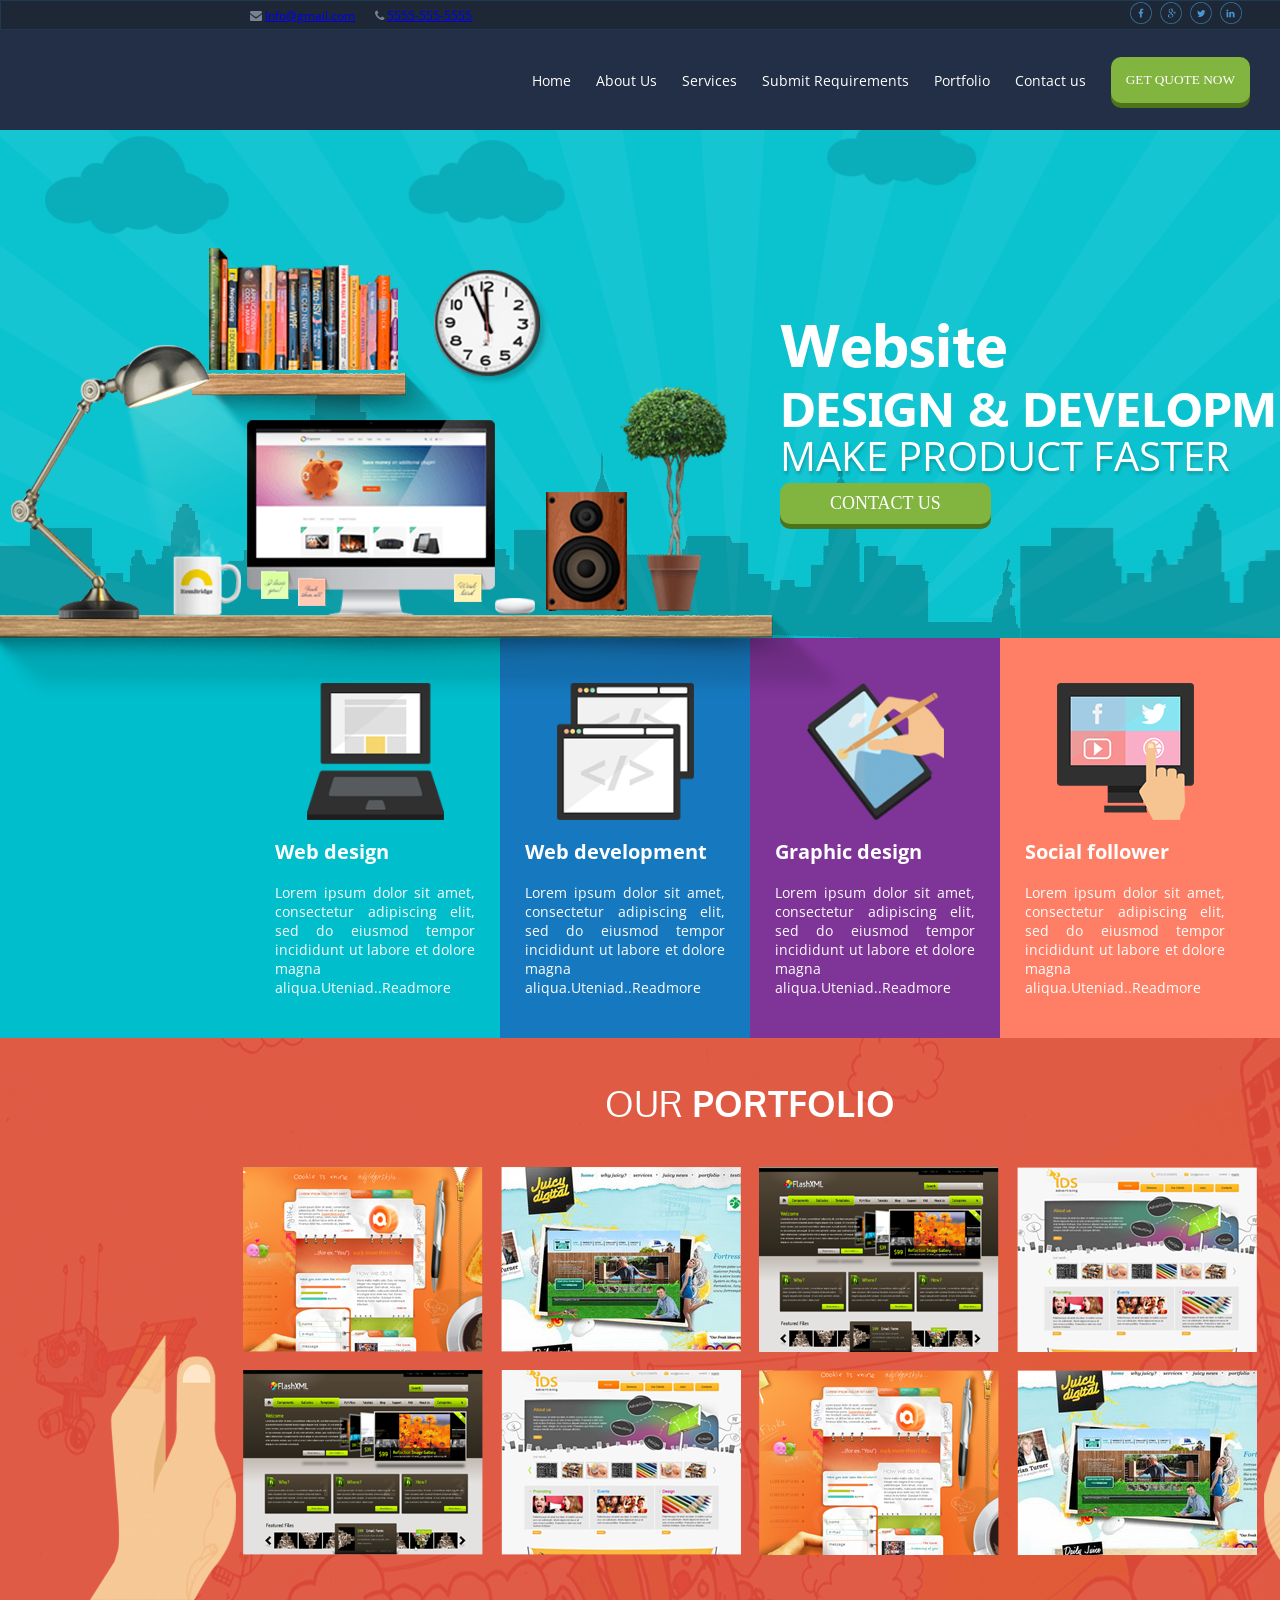
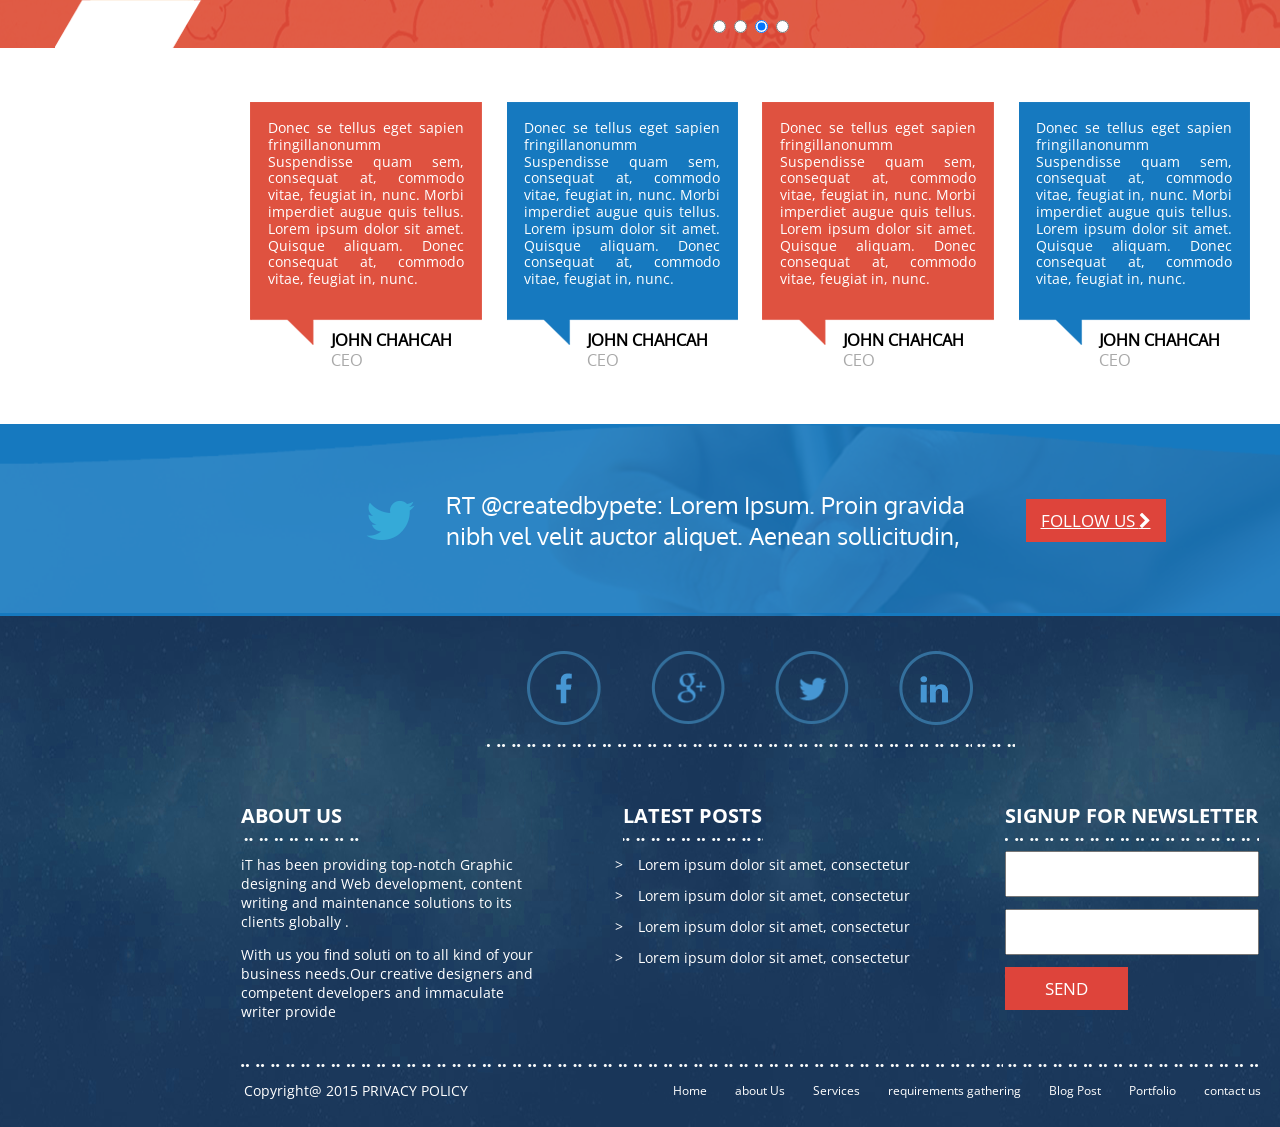
<file: landing for sitenn/index.html>
<!DOCTYPE html>
<html lang="en">
<head>
    <meta charset="UTF-8">
    <meta name="viewport" content="width=device-width, initial-scale=1.0">
    <link rel="stylesheet" href="style.css">
    <title>Landing page for SiteNN</title>
</head>
<body>
    <header><!-- -----------Хидер сайта------------- -->
    <div class="background-contacts">
        <div class="contacts-block"><!-- -----------Блок с контактами------------- -->
            <address>
                <ul class="contacts-container">
                    <li class="e-mail-adress">&#xf0e0; <a class="opensans" href="mailto:Info@gmail.com">Info@gmail.com</a></li>
                    <li class="phone">&#xf095; <a class="opensans" href="tel:55555555555">5555-555-5555</a></li>
                </ul>
            </address>
            <div class="social-links"> 
                <ul>
                    <li><img src="img/social_ico/facebook.png" alt="facebook"></li>
                    <li><img src="img/social_ico/g+.png" alt="g+"></li>
                    <li><img src="img/social_ico/twitter.png" alt="twitter"></li>
                    <li><img src="img/social_ico/in.png" alt="linked IN"></li>
                </ul>
            </div>
        </div>
    </div>
        <div class="background-main-navigation">
            <nav class="main-navigation"> <!-- -----------Навигация------------- -->
                <ul>
                    <li>Home</li>
                    <li>About Us</li>
                    <li>Services</li>
                    <li>Submit Requirements</li>
                    <li>Portfolio</li>
                    <li>Contact us</li>
                </ul>
                <input type="button" value="GET QUOTE NOW" class="button_head">
            </nav>
        </div>
    </header>
    <main><!-- -----------Основной контент------------- -->
        <section class="Main-banner"> <!-- -----------Секция с баннером------------- -->
            <div class="headest_container">
                <h1>Website <br><span>DESIGN & DEVELOPMENT</span></h1>
                <span class="nd-span">MAKE PRODUCT FASTER</span>
                <input type="button" value="Contact us" class="green">
            </div>
            <img src="img/main_banner/prop_1.png" alt="Фон главного баннера" style="position: relative; bottom: 15%;  max-width: 100%; height: auto; z-index: 2;">
        </section>
        <section class="Services"><!-- -----------Услуги------------- -->
            <div class="background-card-left"></div>
            <div class="card aquamarin">
                <img src="img/cards/card1.png" alt="Web design picture">
                <h3>Web design</h3>
                <p>Lorem ipsum dolor sit amet, consectetur adipiscing elit, sed do eiusmod tempor incididunt ut labore et dolore magna aliqua.Uteniad..Readmore</p>
            </div>
            <div class="card blue">
                <img src="img/cards/card2.png" alt="Web design picture">
                <h3>Web development</h3>
                <p>Lorem ipsum dolor sit amet, consectetur adipiscing elit, sed do eiusmod tempor incididunt ut labore et dolore magna aliqua.Uteniad..Readmore</p>
            </div>
            <div class="card purple">
                <img src="img/cards/card3.png" alt="Web design picture">
                <h3>Graphic design</h3>
                <p>Lorem ipsum dolor sit amet, consectetur adipiscing elit, sed do eiusmod tempor incididunt ut labore et dolore magna aliqua.Uteniad..Readmore</p>
            </div>
            <div class="card pink">
                <img src="img/cards/card4.png" alt="Web design picture">
                <h3>Social follower</h3>
                <p>Lorem ipsum dolor sit amet, consectetur adipiscing elit, sed do eiusmod tempor incididunt ut labore et dolore magna aliqua.Uteniad..Readmore</p>
            </div>
            <div class="background-card-right"></div>
        </section>
        <section class="Portfolio"> <!-- -----------Слайдер Портфолио------------- -->
            <h2>OUR <span class="bold">PORTFOLIO</span></h2>
            <div class="cards-portfolio">
                <img src="img/slider/photo1.png" alt="Project N1" style='max-width: 240px; height: auto;'>
                <img src="img/slider/photo2.png" alt="Project N2 style='max-width: 240px; height: auto;'">
                <img src="img/slider/photo3.png" alt="Project N3 style='max-width: 240px; height: auto;'">
                <img src="img/slider/photo4.png" alt="Project N4 style='max-width: 240px; height: auto;'">
                <img src="img/slider/photo5.png" alt="Project N5 style='max-width: 240px; height: auto;'">
                <img src="img/slider/photo6.png" alt="Project N6 style='max-width: 240px; height: auto;'">
                <img src="img/slider/photo7.png" alt="Project N7 style='max-width: 240px; height: auto;'">
                <img src="img/slider/photo8.png" alt="Project N8 style='max-width: 240px; height: auto;'">
            </div>
            <div class="pagg_group">
                <input type="radio">
                <input type="radio">
                <input type="radio" checked>
                <input type="radio">
            </div>
        </section>
        <section class="comments-section"> <!-- -----------Комментарии------------- -->
            <div class="comment ">
                <div class="note red-color">
                    <p>Donec se tellus eget sapien fringillanonumm Suspendisse quam sem, consequat at, commodo vitae, feugiat in, nunc. Morbi imperdiet augue quis tellus. Lorem ipsum dolor sit amet. Quisque aliquam. Donec consequat at, commodo vitae, feugiat in, nunc. </p>
                </div>
                <div class="block-autor">
                <p class="note-name">JOHN CHAHCAH</p>
                <p class="note-fill">CEO</p>
                </div>
             </div>
             <div class="comment ">
                <div class="note blue-color">
                    <p>Donec se tellus eget sapien fringillanonumm Suspendisse quam sem, consequat at, commodo vitae, feugiat in, nunc. Morbi imperdiet augue quis tellus. Lorem ipsum dolor sit amet. Quisque aliquam. Donec consequat at, commodo vitae, feugiat in, nunc. </p>                
                </div>
                <div class="block-autor">
                <p class="note-name">JOHN CHAHCAH</p>
                <p class="note-fill">CEO</p>
                </div>
             </div>
             <div class="comment " >
                <div class="note red-color">
                    <p>Donec se tellus eget sapien fringillanonumm Suspendisse quam sem, consequat at, commodo vitae, feugiat in, nunc. Morbi imperdiet augue quis tellus. Lorem ipsum dolor sit amet. Quisque aliquam. Donec consequat at, commodo vitae, feugiat in, nunc. </p>                
                </div>
                <div class="block-autor">
                <p class="note-name">JOHN CHAHCAH</p>
                <p class="note-fill">CEO</p>
                </div>
             </div>
             <div class="comment ">
                <div class="note blue-color">
                    <p>Donec se tellus eget sapien fringillanonumm Suspendisse quam sem, consequat at, commodo vitae, feugiat in, nunc. Morbi imperdiet augue quis tellus. Lorem ipsum dolor sit amet. Quisque aliquam. Donec consequat at, commodo vitae, feugiat in, nunc. </p>                
                </div>
                <div class="block-autor">
                <p class="note-name">JOHN CHAHCAH</p>
                <p class="note-fill">CEO</p>
                </div>
             </div>
        </section>
        <section class="twitter-post"> <!-- ----------- Пост с твиттера------------- -->
            <p class="twitter-icon">&#xf099;</p>
            <p class="twitter-text">RT @createdbypete: Lorem Ipsum. Proin gravida 
                nibh vel velit auctor aliquet. Aenean sollicitudin, </p>
            <a href="">FOLLOW US <span style="font-family: FontAwesome; color:white">&#xf054;</span></a>
        </section>
    </main>
    <footer> <!-- ----------- ФУТЕР ------------- -->
        <div class="social">
            <ul>
                <li><img src="img/social_ico/facebook.png" alt="facebook" class="social_img"></li>
                <li><img src="img/social_ico/g+.png" alt="g+" class="social_img"></li>
                <li><img src="img/social_ico/twitter.png" alt="twitter" class="social_img"></li>
                <li><img src="img/social_ico/in.png" alt="linked IN" class="social_img"></li>
            </ul>
        </div>
        <div class="main-footer">
            <div class="block-footer">
                <div class="headest-container-footer-1"  style='width: 120px;'>
                <h3 class="footer-headest">about us</h3>
                </div>
                
                <p>iT has been providing top-notch Graphic designing and Web development, content writing and maintenance solutions to its clients globally . </p>
                <p>With us you find soluti on to all kind of your business needs.Our creative designers and competent developers and immaculate writer provide </p>
            </div>
            <div class="block-footer">
                <div class="headest-container-footer-1" style='width: 140px;'>
                <h3 class="footer-headest">latest posts</h3>
                </div>
                
                <ul>
                    <li>Lorem ipsum dolor sit amet, consectetur</li>
                    <li>Lorem ipsum dolor sit amet, consectetur</li>
                    <li>Lorem ipsum dolor sit amet, consectetur</li>
                    <li>Lorem ipsum dolor sit amet, consectetur</li>
                </ul>
            </div>
            <div class="signup-form">
                <div class="headest-container-footer-1">
                <h3 class="footer-headest">signup for newsletter</h3>
                </div>
                <form action="https://landing-for-SiteNN.ru" method="get">
                    <input type="text" name="Login" class="form-login">
                    <input type="password" name="password" class="form-login">
                    <input type="submit" name="submit" class="submit-form-button" value="SEND">
                </form>
            </div>
        </div>
        <div class="end-footer">
            <p>Copyright@ 2015 PRIVACY POLICY</p>
            <ul>
                <li>Home</li>
                <li>about Us</li>
                <li>Services</li>
                <li>requirements gathering</li>
                <li>Blog Post</li>
                <li>Portfolio</li>
                <li>contact us</li>
            </ul>
        </div>
    </footer>
</body>
</html>
</file>
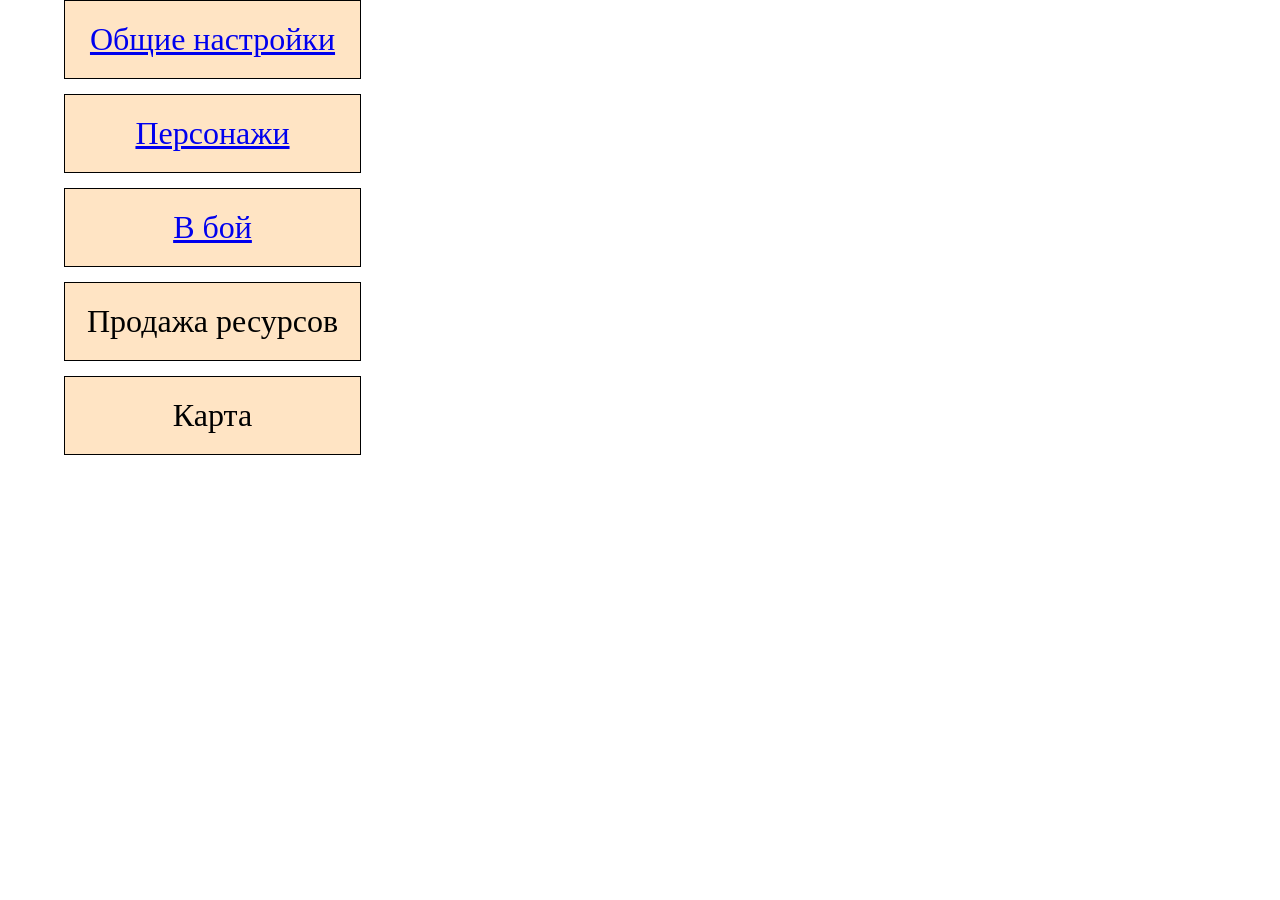
<file: WebAppDev/index.html>
<!DOCTYPE html>
<html lang="en">
<head>
    <meta charset="UTF-8">
    <meta name="viewport" content="width=device-width, initial-scale=1.0">
    <title>Document</title>
    <link rel="stylesheet" href="main.css">
</head>
<body>
    <main>
        <a class="main-button main-button-1" href="settings/index.html">Общие настройки</a>
        <a class="main-button main-button-1" href="Heroes/index.html">Персонажи</a>
        <a class="main-button main-button-1" href="fight.html">В бой</a>
        <a class="main-button main-button-1">Продажа ресурсов</a>
        <a class="main-button main-button-1">Карта</a>
    </main>
    
</body>
</html>
</file>
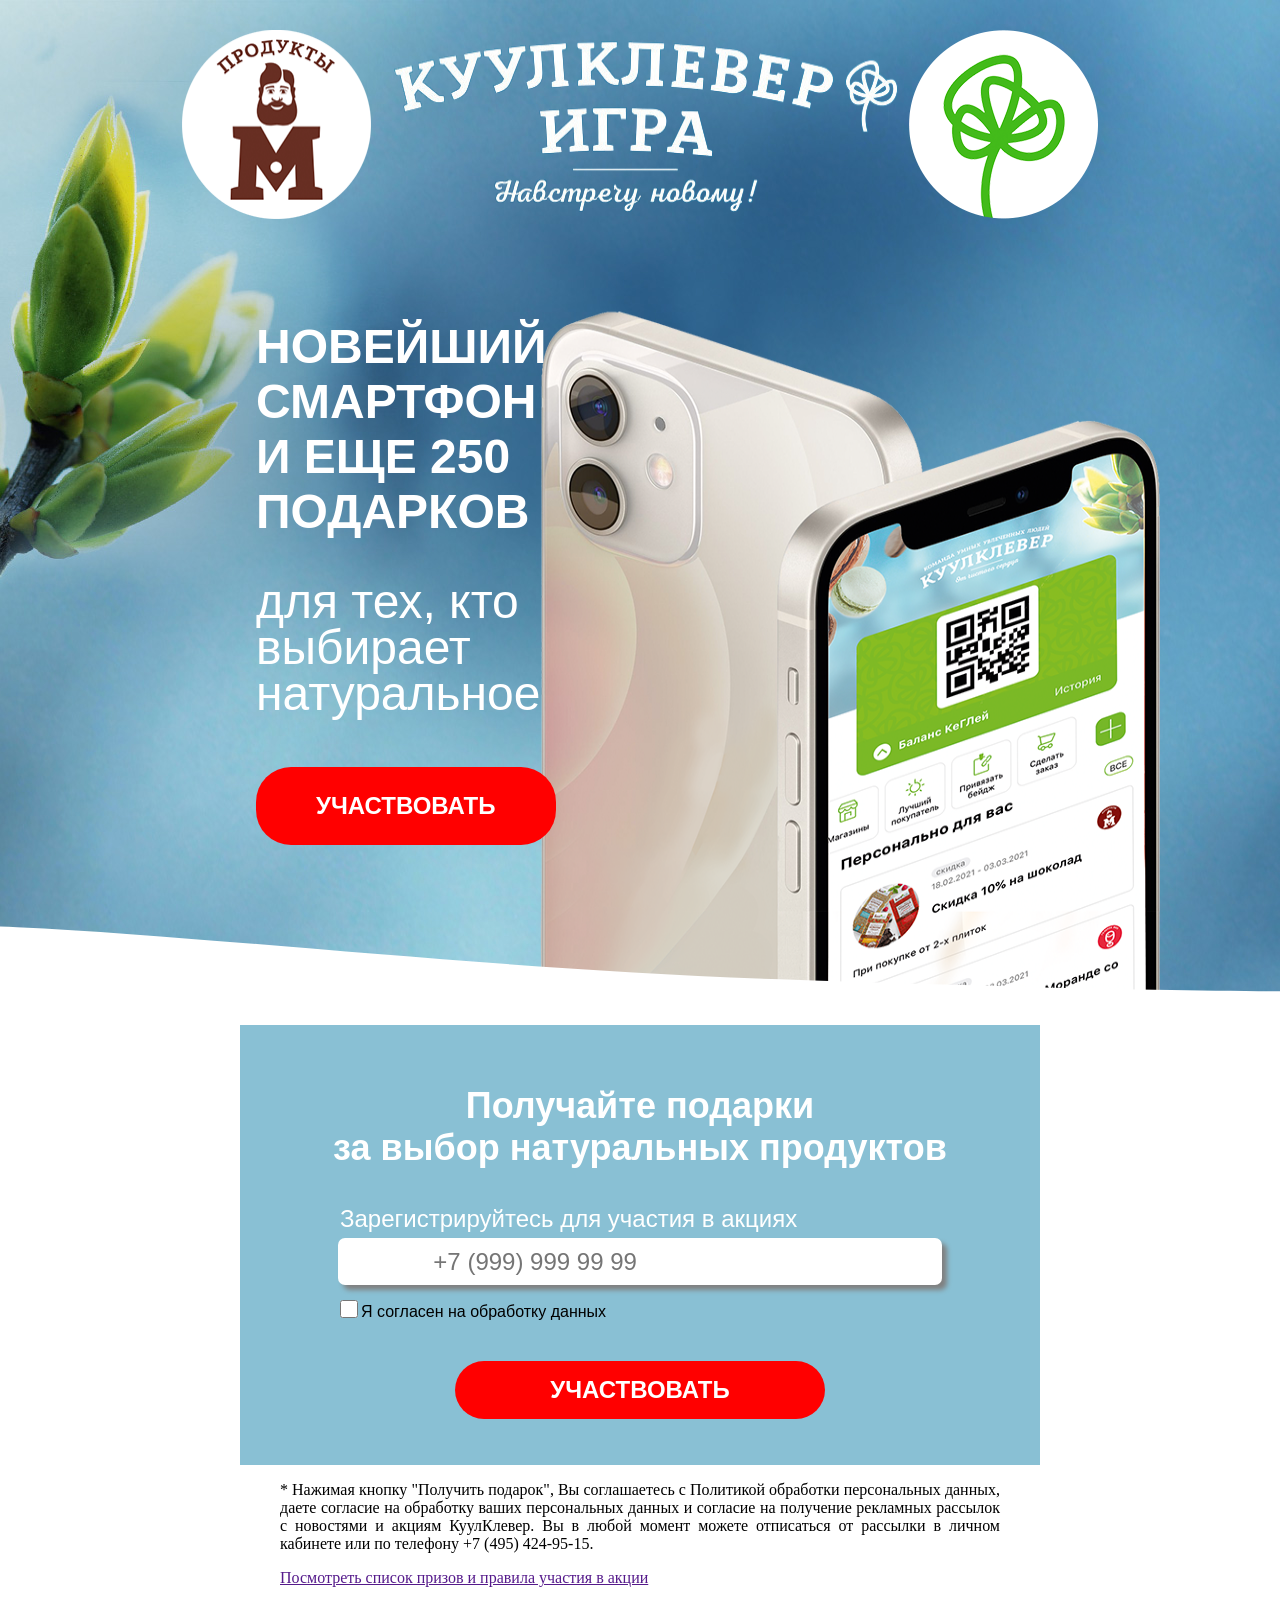
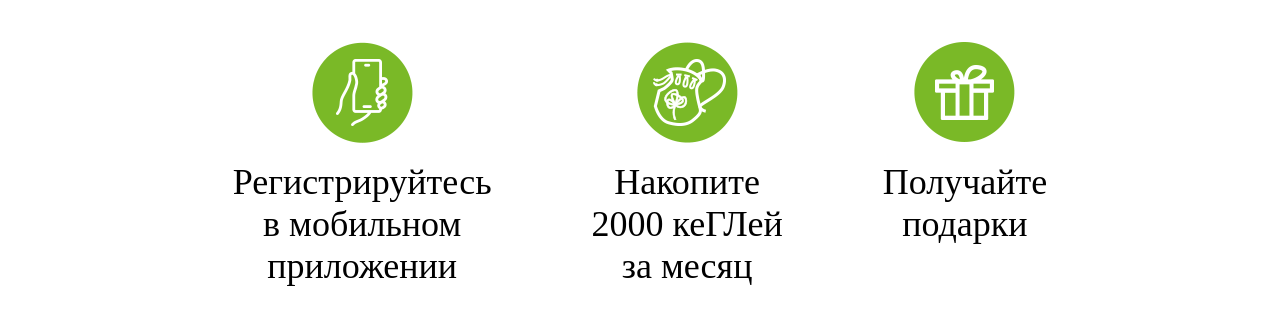
<file: Тестовое кулклевер/index.html>
<!DOCTYPE html>
<html lang="en">
<head>
    <meta charset="UTF-8">
    <!-- <meta name="viewport" content="width=device-width, initial-scale=1.0"> -->
    <link rel="stylesheet" href="style.css">
    <title>Document</title>
</head>
<body>
    <header>
    </header>
    <main>
        <div class ='main-headest-container'>
            <img src="img/М_кругляш.png" alt="Логотип Мясновъ" max-width="100%" width="100%" height="auto">
            <img src="img/заголовок.png" alt="Логотип Мясновъ" max-width="100%" width="100%" height="auto">
            <img src="img/КК_кругляш.png" alt="Логотип Куулклевер" max-width="100%" width="100%" height="auto">
        </div>

        <section class="main-banner">
            <h2>новейший смартфон <br>и еще 250 подарков</h2>
            <p>для тех, кто выбирает натуральное</p>
            <input type="button" value="Участвовать">
        </section>
    
    </main>
    <section class="main-form">
        <form name="registration-form" method="post" class="main-form-container">
            <h3>Получайте подарки<br>за выбор натуральных продуктов</h3>
            <p>Зарегистрируйтесь для участия в акциях</p>
            <input type="tel" name="input-phoneNubmer" class="main-form-container-inputElement-phoneNumber" placeholder="              +7 (999) 999 99 99">
            
            <label for="checkbox-confirm" class="main-form-container-labelForm">
                <input type="checkbox" name="checkbox-confirm" class="checkbox-confirm-agree">
                <p class="">Я согласен на обработку данных</p>
            </label>
            <input type="submit" value="Участвовать" name="submit-button" class="main-form-container-inputElement-submitButton">
            
        </form>
        <p class ='info-block'>* Нажимая кнопку "Получить подарок", Вы соглашаетесь с Политикой обработки персональных данных, даете согласие на обработку ваших
        персональных данных и согласие на получение рекламных рассылок с новостями и акциям КуулКлевер. Вы в любой момент можете отписаться
    от рассылки в личном кабинете или по телефону +7 (495) 424-95-15.</p>
        <a href="">Посмотреть список призов и правила участия в акции</a>
        <img src="img/макароны.png" alt="пирожные маккароны" class="main-form-image-1">
        <img src="img/гриль.png" alt="пирожные маккароны" class="main-form-image-2">
    </section>
    <section class="main-features">
        <div class="main-features-container">
        <img src="img/иконкка_телефон.png">
        <p class="main-features-container-element">Регистрируйтесь<br> в мобильном<br> приложении</p>
        </div>
        <div class="main-features-container">
        <img src="img/иконкка_мешок.png">
        <p class="main-features-container-element">Накопите<br> 2000 кеГЛей <br>за месяц</p>
        </div>
        <div class="main-features-container">
        <img src="img/иконкка_подарок.png">
        <p class="main-features-container-element">Получайте <br>подарки</p>
        </div>

    </section>
</body>
</html>
</file>
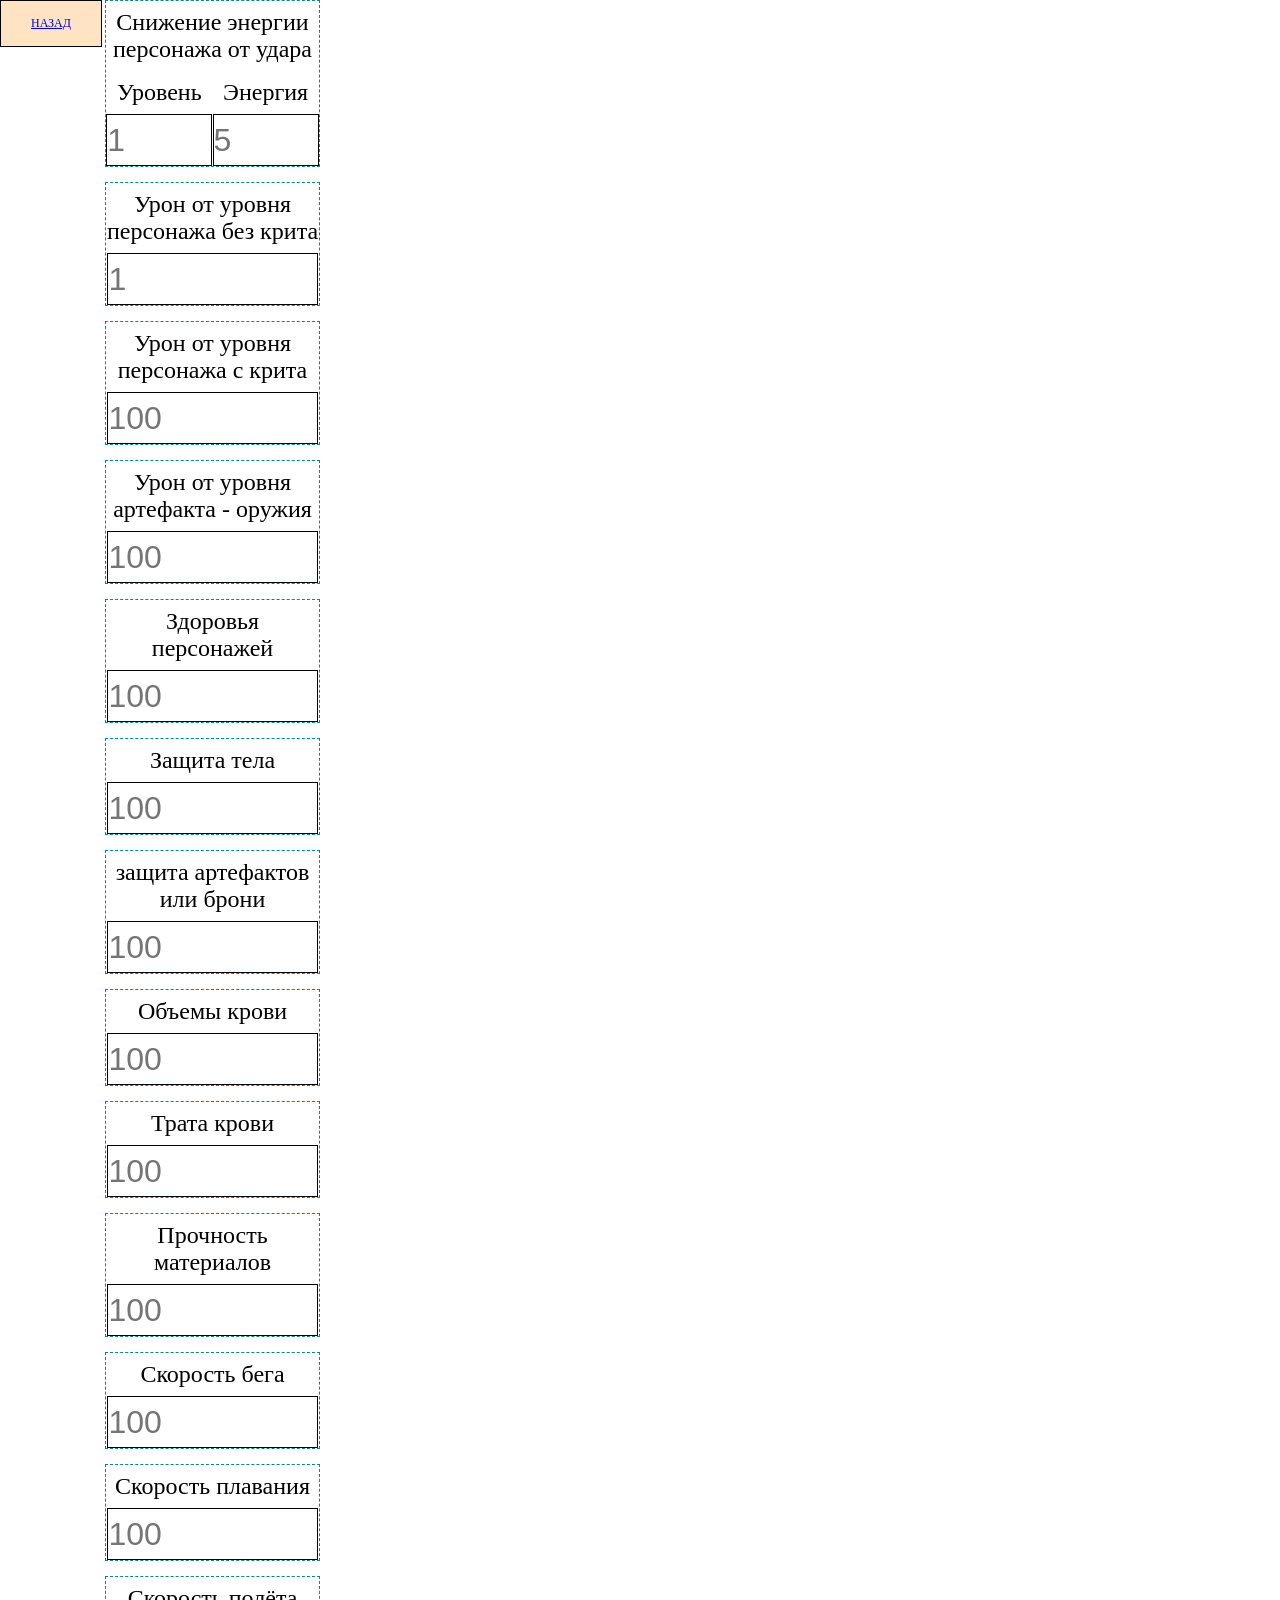
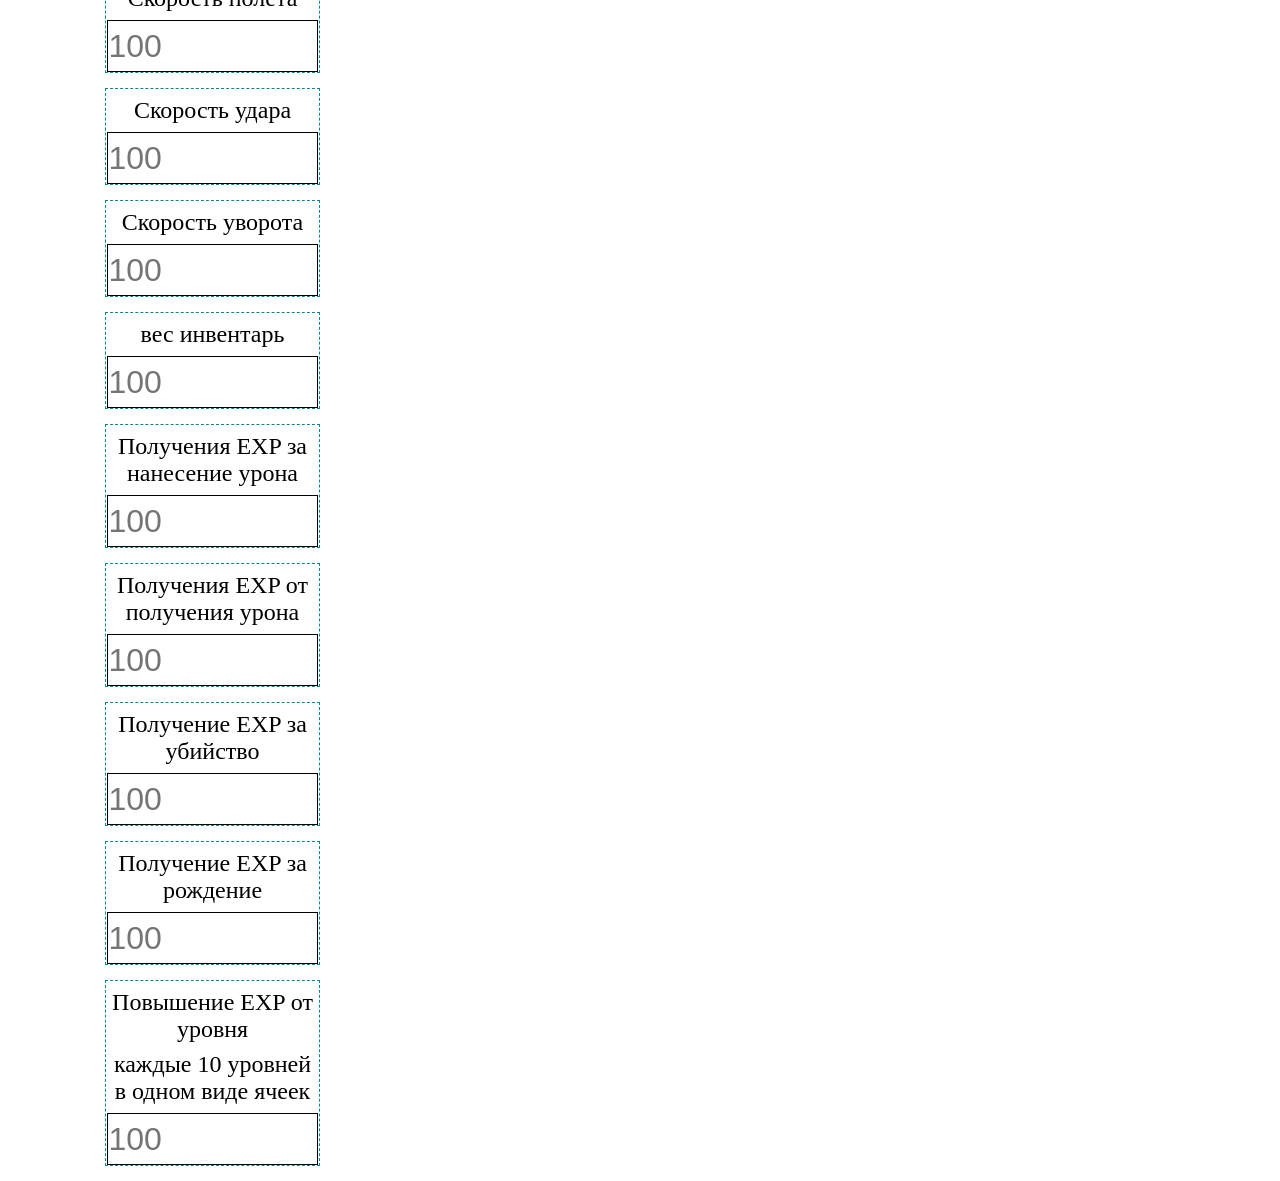
<file: WebAppDev/settings/index.html>
<!DOCTYPE html>
<html lang="en">
<head>
    <meta charset="UTF-8">
    <meta name="viewport" content="width=device-width, initial-scale=1.0">
    <title>Document</title>
    <link rel="stylesheet" href="main.css">
</head>
<body>
    <main>
        <div class="settings-group">
            <p>Снижение энергии персонажа от удара</p>
            <div class="input-group">
                <div class="input-group-vertical">
                    <p>Уровень</p>
                    <input type="text" placeholder="1">
                </div>
                <div class="input-group-vertical">
                    <p>Энергия</p>
                    <input type="text" placeholder="5">
                </div>
            </div>           
        </div>
        <div class="settings-group">
            <p>Урон от уровня персонажа без крита</p>
            <div class="input-group">
                <div class="input-group-vertical">
                    <input type="text" placeholder="1">
                </div>
            </div>           
        </div>
        <div class="settings-group">
            <p>Урон от уровня персонажа с крита</p>
            <div class="input-group">
                <div class="input-group-vertical">
                    <input type="text" placeholder="100">
                </div>
            </div>           
        </div>
        <div class="settings-group">
            <p>Урон от уровня артефакта - оружия</p>
            <div class="input-group">
                <div class="input-group-vertical">
                    <input type="text" placeholder="100">
                </div>
            </div>           
        </div>
        <div class="settings-group">
            <p>Здоровья персонажей</p>
            <div class="input-group">
                <div class="input-group-vertical">
                    <input type="text" placeholder="100">
                </div>
            </div>           
        </div>
        <div class="settings-group">
            <p>Защита тела</p>
            <div class="input-group">
                <div class="input-group-vertical">
                    <input type="text" placeholder="100">
                </div>
            </div>           
        </div>
        <div class="settings-group">
            <p>защита артефактов или брони</p>
            <div class="input-group">
                <div class="input-group-vertical">
                    <input type="text" placeholder="100">
                </div>
            </div>           
        </div>
        <div class="settings-group">
            <p>Объемы крови</p>
            <div class="input-group">
                <div class="input-group-vertical">
                    <input type="text" placeholder="100">
                </div>
            </div>           
        </div>
        <div class="settings-group">
            <p>Трата крови</p>
            <div class="input-group">
                <div class="input-group-vertical">
                    <input type="text" placeholder="100">
                </div>
            </div>           
        </div>
        <div class="settings-group">
            <p>Прочность материалов</p>
            <div class="input-group">
                <div class="input-group-vertical">
                    <input type="text" placeholder="100">
                </div>
            </div>           
        </div>
        <div class="settings-group">
            <p>Скорость бега</p>
            <div class="input-group">
                <div class="input-group-vertical">
                    <input type="text" placeholder="100">
                </div>
            </div>           
        </div>
        <div class="settings-group">
            <p>Скорость плавания</p>
            <div class="input-group">
                <div class="input-group-vertical">
                    <input type="text" placeholder="100">
                </div>
            </div>           
        </div>
        <div class="settings-group">
            <p>Скорость полёта</p>
            <div class="input-group">
                <div class="input-group-vertical">
                    <input type="text" placeholder="100">
                </div>
            </div>           
        </div>
        <div class="settings-group">
            <p>Скорость удара</p>
            <div class="input-group">
                <div class="input-group-vertical">
                    <input type="text" placeholder="100">
                </div>
            </div>           
        </div>
        <div class="settings-group">
            <p>Скорость уворота</p>
            <div class="input-group">
                <div class="input-group-vertical">
                    <input type="text" placeholder="100">
                </div>
            </div>           
        </div>
        <div class="settings-group">
            <p>вес инвентарь</p>
            <div class="input-group">
                <div class="input-group-vertical">
                    <input type="text" placeholder="100">
                </div>
            </div>           
        </div>
        <div class="settings-group">
            <p>Получения EXP за нанесение урона</p>
            <div class="input-group">
                <div class="input-group-vertical">
                    <input type="text" placeholder="100">
                </div>
            </div>           
        </div>
        <div class="settings-group">
            <p>Получения EXP от получения урона</p>
            <div class="input-group">
                <div class="input-group-vertical">
                    <input type="text" placeholder="100">
                </div>
            </div>           
        </div>
        <div class="settings-group">
            <p>Получение EXP за убийство</p>
            <div class="input-group">
                <div class="input-group-vertical">
                    <input type="text" placeholder="100">
                </div>
            </div>           
        </div>
        <div class="settings-group">
            <p>Получение EXP за рождение</p>
            <div class="input-group">
                <div class="input-group-vertical">
                    <input type="text" placeholder="100">
                </div>
            </div>           
        </div>
        <div class="settings-group">
            <p>Повышение EXP от уровня</p>
            <p>каждые 10 уровней в одном виде ячеек</p>
            <div class="input-group">
                <div class="input-group-vertical">
                    <input type="text" placeholder="100">
                </div>
            </div>           
        </div>
        <a href="/index.html" class="back-to-main-button">НАЗАД</a>
    </main>
    
</body>
</html>
</file>
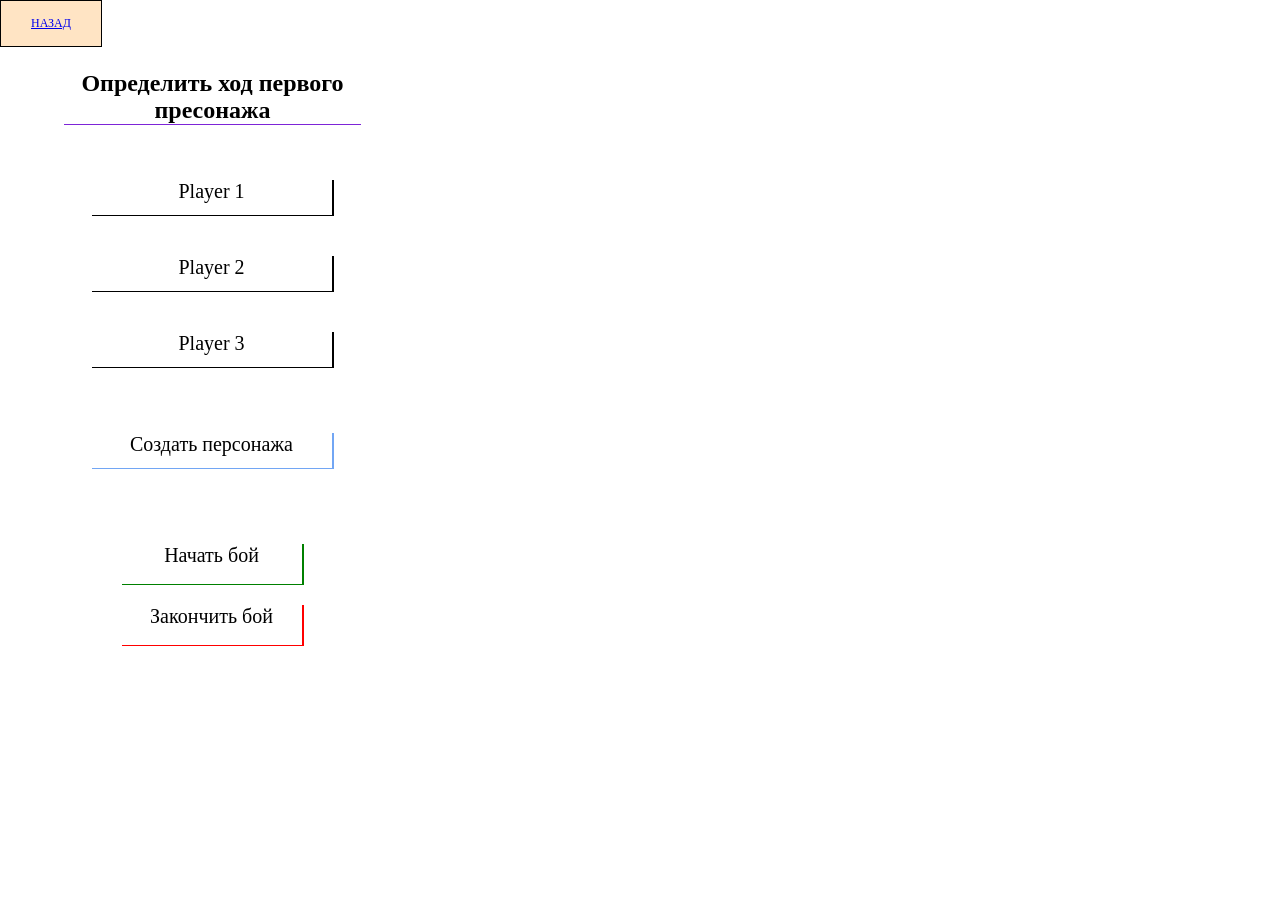
<file: WebAppDev/fight.html>
<!DOCTYPE html>
<html lang="en">
<head>
    <meta charset="UTF-8">
    <meta name="viewport" content="width=device-width, initial-scale=1.0">
    <link rel="stylesheet" href="main.css">
    <title>Document</title>
</head>
<body>
<main>
<!--     в этом файле я создал каркас для первой страницы вкладки в бою -->
    <a href="index.html" class="back-to-main-button">НАЗАД</a>
    <h2 class="h2-style">Определить ход первого пресонажа</h2>

    <div class="players-list-container">
        <div class="players-container">
            <p class="p-players">
                <a href="#" class="players-a">Player 1</a>
            </p>
        </div>
        <div class="players-container">
            <p class="p-players">
                <a href="#" class="players-a">Player 2</a>
            </p>
        </div>
        <div class="players-container">
            <p class="p-players">
                <a href="#" class="players-a">Player 3</a>
            </p>
        </div>
    </div>

    <a href="#" class="create-players">Создать персонажа</a>

    <div class="start-end-fight">
        <div class="start-fight">
            <a href="#" class="start">Начать бой</a>
        </div>
        <div class="end-fight">
            <a href="#" class="end">Закончить бой</a>
        </div>
    </div>
</main>

</body>
</html>
</file>
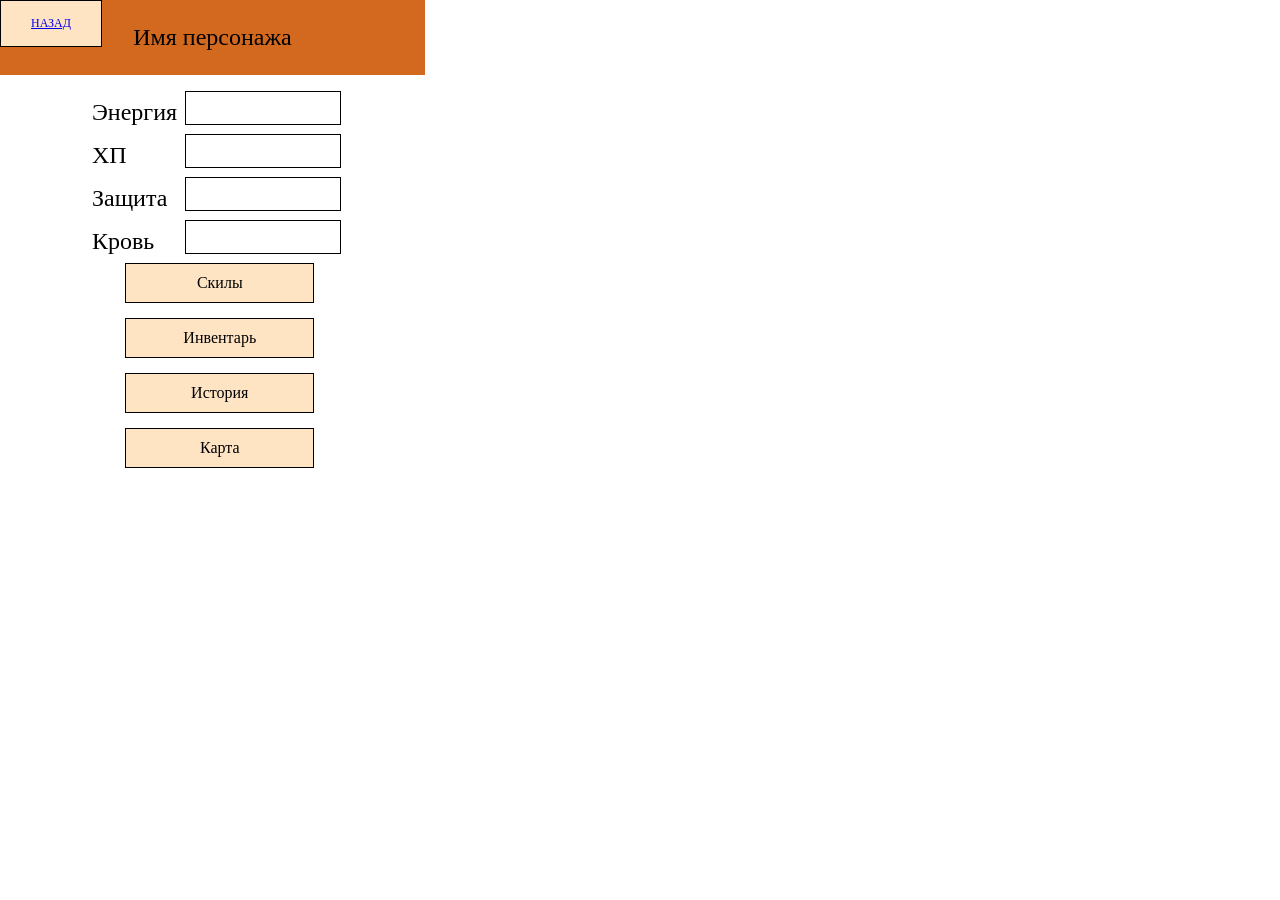
<file: WebAppDev/Heroes/heroform.html>
<!DOCTYPE html>
<html lang="en">
<head>
    <meta charset="UTF-8">
    <meta name="viewport" content="width=device-width, initial-scale=1.0">
    <title>Document</title>
    <link rel="stylesheet" href="heroform.css">
</head>
<body>
    <main>
        <div class="hero-name">
            <p>Имя персонажа</p>
        </div>
        <div class="stats-menu">
            <label class="stats-group">
                <p>Энергия</p>
                <input type="text">
            </label>
            <label class="stats-group">
                <p>ХП</p>
                <input type="text">
            </label>
            <label class="stats-group">
                <p>Защита</p>
                <input type="text">
            </label>
            <label class="stats-group">
                <p>Кровь</p>
                <input type="text">
            </label>
        </div>
        <div class="buttons-nav-group">
            <a class="typical-button">Скилы</a>
            <a class="typical-button">Инвентарь</a>
            <a class="typical-button">История</a>
            <a class="typical-button">Карта</a>
        </div>
    </main>
    <a href="/Heroes/index.html" class="back-to-main-button">НАЗАД</a>
</body>
</html>
</file>
<file: landing for sitenn/style.css>
/*------------------------------------------ШРИФТЫ------------------------------------------------*/
@font-face {
    font-family: "OpenSans";
    src: local("OpenSans-Regular"),
      url("fonts/OpenSans-Regular.ttf");
    font-weight: 400;
}

@font-face {
    font-family: "OpenSans";
    src: local("OpenSans-Bold"),
      url("fonts/OpenSans-Bold.ttf");
    font-weight: 700;
}

@font-face {
    font-family: "FontAwesome";
    src: local("FontAwesome-regular"),
      url("fonts/fontawesome-webfont.woff");
    font-weight: 400;
}

@font-face {
    font-family: "Myanmar";
    src: local("Myanmar-regular"),
      url("fonts/myanmar-text-bold.ttf");
    font-weight: 400;
}

@font-face {
    font-family: "Oxygen-regular";
    src: local("Oxygen-regular"),
      url("fonts/Oxygen-Regular.ttf");
    font-weight: 400;
}

@font-face {
    font-family: "Oxygen-Bold";
    src: local("Oxygen-Bold"),
      url("fonts/Oxygen-Bold.ttf");
    font-weight: 700;
}

body {
  margin: 0 auto;
  width: 1500px;
  
}

header {
  position: fixed;
  width: 1500px;
  z-index: 1500;
  top: 0%;
}
/*------------------------------------------ШРИФТЫ------------------------------------------------*/
/*------------------------------------------Шапка------------------------------------------------*/
.background-contacts {
  border: 1px solid #21394f;
  background-color: #1e2735;
}
.contacts-block{
  display: flex;
  max-width: 1000px;
  height: 28px;
  
  align-items: center;
  margin: 0 auto;
  
}

.contacts-container {
  display: flex;
  margin: 0;
  padding: 0;
  color: white;
  gap: 20px;
}
.contacts-container li{
  list-style: none;
}
.social-links {
  display: flex;
  justify-self: flex-end;
  margin-left: auto;
  
}

.opensans {
  font-family: 'OpenSans', sans-serif;
  font-style: normal;
}
address ul>li {
  font-family: FontAwesome;
  font-style: normal;
  color: #788293;
  font-size: 12px;
}

.social-links ul {
  display: flex; 
  margin: 0;
  padding: 0;
  align-content: center;
}

.social-links ul>li>img {
  width: 22px;
  height: 22px;
  margin: 0px;
  margin-right: 8px;
}
.social-links ul>li>img:nth-last-of-type(img) {
  margin-right: 0px;
}

.social-links ul>li {
  list-style: none;
}
/*------------------------------------------МЕНЮ------------------------------------------------*/
.main-navigation {
  display: flex;
  justify-content: flex-end;
  align-items: center;
  margin: 0 auto;
  max-width: 1000px;
  align-items: center;
  height: 100px;
  
}
.background-main-navigation {
  background-color: #232f46;
}
.main-navigation ul {
  display: flex;
  align-items: center;
  margin:0;
  padding: 0;
}
.main-navigation ul li {
  margin-left: 0px;
  margin-right: 25px;
  color: white;
  font-size: 14px;
  font-family: OpenSans;
  list-style: none;
}
.button_head {
  padding: 15px;
  background-color: #82b440;
  border-radius: 10px;
  box-shadow: 0 5px #4d731b;
  border: none;
  color: white;
  font-family: Oxygen;
  
}

/*------------------------------------------МЕНЮ------------------------------------------------*/

/*------------------------------------------Шапка------------------------------------------------*/
/*------------------------------------------Основной баннер------------------------------------------------*/
main {
  margin-top: 128px;
}
.Main-banner {
  height: 510px;
  background: 
              url(img/main_banner/city-left.png) no-repeat 0px 100%/68% 356px,
              url(img/main_banner/city-right.png) no-repeat 100% 100%/32% 356px,
              url(img/main_banner/oblaka.png) no-repeat 60% -6%/95% 129px,
              url(img/main_banner/Layer_44.png) no-repeat 50%/100% 100%;
  background-color: #0bc2cf;
  background-blend-mode: normal;
  overflow-y:visible;
  
  
}
.headest_container {
  display: flex;
  flex-direction: column;
  align-items: flex-start;
  width: 600px;
  position: relative;
  left: 780px;
  top: 200px;
  overflow-x: visible ;
}

.Main-banner h1 {
  font-family: Myanmar, bold;
  color: white;
  font-size: 60px;
  line-height: 1.0;
  text-align: left;
  margin: 0;
  padding: 0;
}

.Main-banner span:nth-of-type(1) {
  font-size: 48px;
}
.nd-span {
  font-size: 40px !important;
  color: white;
  font-family: OpenSans;
  text-shadow: 1px 3px 3px rgba(0, 0, 0, 0.2);
  margin-top: -20px;
}
.green {
  padding: 10px 50px;
  background-color: #82b440;
  border-radius: 10px;
  box-shadow: 0 5px #4d731b;
  border: none;
  color: white;
  font-family: Oxygen;
  text-transform: uppercase;
  font-size: 18px;
}

/*------------------------------------------КАРТОЧКИ УСЛУГ------------------------------------------------*/
.Services {
  display: flex;
  justify-content: center;
}

.card {
  display: flex;
  flex-direction: column;
  align-items: flex-start;
  justify-content: stretch;
  width: 200px;
  height: 291px;
  padding: 45px 25px;
  padding-bottom: 64px;
  text-align: justify;
  z-index: -100;
}
.card img {
  justify-self: center;
  align-self: center;
  max-width: 137px;
  max-height: 137px;
}
.card p {
  margin: 0;
  font-family: OpenSans, normal;
  color: white;
  font-size: 14px;
}
.card h3 {
  font-family: OpenSans, Bold;
  color: white;
  font-size: 20px;
  margin: 18px 0;
}
.Services div:first-of-type {
  flex-grow: 1;
  background-color: #00becc;
}

.Services div:last-of-type {
  flex-grow: 1;
  background-color: #ff7f66;
}
.aquamarin {
  background-color: #00becc;
}
.blue {
  background-color: #1679bf;
}
.purple {
  background-color: #7f3498;
}
.pink {
  background-color: #ff7f66;
}

/*------------------------------------------БЛОК ПОРТФОЛИО------------------------------------------------*/
.Portfolio {
  width: 100%;
  height: 610px;
  display: flex;
  flex-direction: column;
  align-items: center;
  
  background:       url(img/portfolio/Layer51.png) no-repeat,
                    url(img/portfolio/Layer66.png) no-repeat 50% 100%;
                    
  background-blend-mode: soft-light, normal;
  z-index: 2;
  background-color: #de513f;
}

.Portfolio h2 {
  margin: 42px 0;
  font-family: Oxygen-regular;
  font-weight: 400;
  font-size: 36px;
  color: white;
}
.bold {
  font-family: Oxygen-Bold;
  font-weight: 700;
  
}
.cards-portfolio {
  margin: 0 auto;
  max-width: 1014px;
  display: flex;
  flex-wrap: wrap;
  gap: 18px;
  margin-bottom: auto;
}

.pagg_group {
  justify-self:flex-end;
  margin-bottom: 15px;
  display: flex;
  justify-content: center;
}
/*------------------------------------------ОТЗЫВЫ------------------------------------------------*/
.comments-section {
  display: flex;
  justify-content: center;
  gap: 24px;
  height: 376px;
  align-items: center;
}

.note {
  display: flex;
  height: 243px;
  padding: 0px 18px;
}

.note p{
  font-family: OpenSans, normal;
  text-align: justify;
  margin: 18px 0px;
  color: white;
  font-size: 14px;
  font-weight: 10;
  line-height: 1.2;
}
.block-autor{
  align-self: center;
  margin-left: 50px;
  margin-top: -15px;
}


.note-name {
  font-family: Oxygen-regular;
  align-self: center;
  margin: 0;
  font-weight: 600;
}
.note-fill {
  font-family: Oxygen-regular;
  color: #a9a9a9;
  align-self: center;
  margin: 0;
}

.comment {
  max-width: 232px;
  display: flex;
  flex-direction: column;
  
}

.blue-color{
  background: url(img/notes/blue.png) no-repeat 100% 100%;
}
.red-color{
  background: url(img/notes/red.png) no-repeat 100% 100%;
}
/*------------------------------------------Пост твиттера------------------------------------------------*/

.twitter-post {
  display: flex;
  justify-content: center;
  background: url(img/twitter_post/Layer\ 60.png);
  background-color: #1679bf;
  height: 192px;
  align-items: center;
}
.twitter-post a{
  align-self: center;
  padding: 10px 15px;
  background-color: #de443b;
  font-family: OpenSans, normal;
  font-size: 16.84px;
  color: white;
}
.twitter-text {
  display: flex;
  flex-wrap: wrap;
  font-family: Oxygen-regular;
  color: white;
  font-size: 24px;
  width: 530px;
  margin-right: 50px;
}

.twitter-icon {
  font-family: FontAwesome;
  color: #35aad8;
  font-size: 54.75px;
  margin: 0 30px;
}
/*------------------------------------------Футер------------------------------------------------*/

footer {
  height: 511px;
  display: flex;
  flex-direction: column;
  justify-content: flex-start;
  align-items: center;
  background: url(img/footer/background-footer.png) no-repeat 50% 50%/100%;
}

.social {
  background: url(img/social_ico/Rectangle_social.png) no-repeat 50% 100%/530px 3px;
  width: 530px;
  padding-top: 35px;
  padding-bottom: 18px;
  margin-bottom: 55px;
}

.social_img{
  max-width: 74px;
  max-height: 74px;

}

.social ul {
  display: flex;
  gap: 50px;
  padding: 0;
  margin: 0;
  justify-content: center;
}
.social li {
  list-style: none;
}


.main-footer {
  display: flex;
  gap: 80px;
  height: 265px;
  background: url(img/footer/background-footer2.png) no-repeat 0% 100%/1033px 3px;

}

.signup-form {
  display: flex;
  flex-direction: column;
}

.signup-form form{
  display: flex;
  flex-direction: column;
  gap: 12px;
}

.block-footer {
  display: flex;
  flex-direction: column;
  width: 302px;
}

.end-footer {
  display: flex;
  justify-content: flex-start;
  width: 1032px;
}
.end-footer p{
  padding-left: 10px;
  font-family: OpenSans, normal;
  font-size: 14px;
  color: white;
  margin-right: auto;
}

.submit-form-button {
  align-self: flex-start;
  padding: 10px 40px;
  background-color: #de443b;
  font-family: OpenSans, normal;
  font-size: 16.84px;
  color: white;
  border: none;
}

.footer-headest {
  font-family: OpenSans, normal;
  color: white;
  text-transform: uppercase;
  font-size: 20px;
  font-weight: 400px;
  margin-top: 0;
  margin-bottom: 12px;
  
}

.headest-container-footer-1 {
  background: url(img/social_ico/Rectangle_social.png) no-repeat 50% 100%/530px 3px;
}

.block-footer p{
  margin-bottom: 0;
  font-size: 14px;
  font-family: OpenSans, normal;
  color: white
}

.block-footer ul {
  display: flex;
  flex-direction: column;
  gap: 12px;
  padding-left: 0;
  margin-right: 15px;
  list-style: '>';
  font-size: 14px;
  font-family: OpenSans, normal;
  color: white
}

.block-footer li {
  padding-left: 15px;
}

.signup-form form{
  margin-top: 10px;
}

.end-footer ul {
  display: flex;
  align-items: center;
  gap: 28px;
  margin:0;
  padding: 0;
}
.end-footer ul li {
  margin-left: 0px;
  color: white;
  font-size: 12px;
  font-family: OpenSans;
  list-style: none;
}

.form-login {
  width: 246px;
  height: 40px;
}

.end-footer ul li:last-of-type {
  padding-right: 5px;
}
</file>
<file: WebAppDev/main.css>
main {
    width: 100%;
    max-width: 425px;
    display: flex;
    flex-direction: column;
    align-items: center;
    justify-content: space-evenly;
    justify-items: center;
    text-align: center;
    gap: 15px;
}

body {
    max-width: 720px;
    width: 100%;
    margin: 0;
}

.main-button {
    width: 60%;
    max-width: 400px;
    border: 1px solid black;
    padding: 20px;
    background-color: bisque;
    font-size: 32px;
}
.back-to-main-button {
    border: 1px solid black;
    padding: 15px 30px;
    background-color: bisque;
    font-size: 12px;
    position: fixed;
    top: 0;
    left: 0;
}
/* ------------------------------------------------------------------------------------------------------------------- */
/* стили для страницы fight.html */

.h2-style { /* для заголовка */
    border-bottom: 1px rgb(125, 36, 215) solid;
    max-width: 70%;
    width: 70%;
    margin-top: 70px;
}
.players-container {/*  для каждого персонажа */
    display: flex;
    align-items: center;
    flex-direction: column;
}
.p-players { /* для параграфа */
    width: 240px;
    height:35px;
    border-bottom: solid 1.7px black;
    border-right: solid 2px black;
    text-decoration: none;
    color: black;
    font-size: 20px;

}
.players-a { /* для кнопки с именем каждого персонажа */
    width: 240px;
    height:35px;
    text-decoration: none;
    color: black;
    cursor: pointer;
}


.create-players{ /* для кнопки создать персонажа */
    margin-top: 30px;
    width: 240px;
    height:35px;
    border-bottom: solid rgb(114, 166, 244) 1.7px;
    border-right: solid rgb(114, 166, 244) 2px;
    font-size: 20px;
    text-decoration: none;
    color: black;

}
.start-end-fight { /* для кнопок начать или закончиить бой */
    display: flex;
    flex-direction: column;
    align-items: center;
    margin-top: 60px;
    gap: 20px;
    
}
.start-fight { /* для кнопки начать бой */
    font-size: 20px;
    border-bottom: solid green 1.7px;
    border-right: solid green 2px;
    width: 180px;
    height: 40px;
}
.start { /* для текса начала боя */
    text-decoration: none;
    color: black;
}
.end-fight { /* для кнопки конца боя */
    font-size: 20px;
    border-bottom: solid red 1.7px;
    border-right: solid red 2px;
    width: 180px;
    height: 40px;
}
.end { /* для текста конца боя */
    text-decoration: none;
    color: black;
}
/* стили для страницы fight.html
------------------------------------------------------------------------------------------------------------------- */
</file>
<file: Тестовое кулклевер/style.css>
body {
    max-width: 1900px;
    width: 100%; 
    margin: 0 auto;
}
main {
    display: flex;
    flex-direction: column;
    align-items: center;
    background:     url(img/волна.svg) no-repeat 50% 100%,
                    url(img/Смартфон.png) no-repeat 82% 100%/628px 70%,
                    url(img/фон.jpg) no-repeat;
    max-height: 1000px;
    background-color: white;
    max-width: 100%;
    height: 1000px;
}

.main-headest-container {
    display: flex;
    margin-top: 30px;
    justify-self: center;
    align-self: center;
    max-height: auto;
    max-width: 100%;
    
}
.main-headest-container-element {
    max-width: 700px;
    display: flex;
    flex-direction: column;
    justify-content: center;
    align-content: center;
}

.main-banner {
    display: flex;
    flex-direction: column;
    flex-wrap: wrap;
    align-items: flex-start;
    margin-top: 100px;
    margin-left: 20%;
    align-self: flex-start;
    max-width: 35%;
}

.main-banner h2 {
    color: white;
    font-size: 48px;
    text-transform: uppercase;
    font-family: Arial, Helvetica, sans-serif;
    font-weight: bold;
    max-width: 100%;
    margin-top: 0;
}
.main-banner p {
    color: white;
    font-size: 48px;
    font-family: Arial, Helvetica, sans-serif;
    font-weight: 400;
    line-height: 46px;
    max-width: 100%;
    margin: 0;

}

.main-banner input {
    margin-top: 50px;
    padding: 25px 60px;
    font-size: 24px;
    text-transform: uppercase;
    background-color: red;
    border-radius: 35px;
    border: none;
    color: white;
    font-family: Arial, Helvetica, sans-serif;
    font-weight: bold;
}

.main-banner input:active {
    background-color: darkred;
}

.main-form {
    margin: 0 auto;
    margin-top: 25px;
    
    display: flex;
    flex-direction: column;
    align-items: center;
    
    

}

.main-form h3 {
    color: white;
    font-size: 36px;
    font-family: Arial, Helvetica, sans-serif;
    font-weight: bold;
    text-align: center;
    margin-top: 60px;
}
.main-form-image-1 {
    position: relative;
    top: 1015px;
    left: 480px;
    z-index: 1;
    display: none;
    
}
.main-form-image-2 {
    position: relative;
    top: 1300px;
    left: 1180px;
    z-index: 1;
    display: none;
    
}
.main-form-container{
    display: flex;
    flex-direction: column;
    width: 800px;
    height: 440px;
    background-color: #89c0d4;
}

.main-form-container p {
    color: white;
    font-size: 24px;
    font-family: Arial, Helvetica, sans-serif;
    margin-left: 100px;
    margin-top: 0;
    margin-bottom: 5px;
}

.main-form-container-inputElement-phoneNumber {
    width: 600px;
    height: 45px;
    border-radius: 7px;
    border: none;
    align-self: center;
    box-shadow: 5px 5px 5px gray;
    font-size: 24px;
    
} 

.main-form-container-inputElement-submitButton {
    align-self: center;
    width: 370px;
    margin-top: 40px;
    padding: 15px 60px;
    font-size: 24px;
    text-transform: uppercase;
    background-color: red;
    border-radius: 35px;
    border: none;
    color: white;
    font-family: Arial, Helvetica, sans-serif;
    font-weight: bold;
}

.main-form-container-inputElement-submitButton:active {
    background-color: darkred;
}

.checkbox-confirm-agree {
    margin-left: 100px;
    margin-top: 15px;
    width: 18px;
    height: 18px;
}
.main-form-container-labelForm {
    display: flex;
}
.info-block {
    width: 720px;
    font-size: 16px;
    text-align: justify;
}

.main-form a {
    width: 720px;
    font-size: 16px;
}

.main-form-container-labelForm p {
    margin: 0;
    justify-self: flex-end;
    align-self: flex-end;
    color: black;
    font-size: 16px;
    
}

.main-features {
    display: flex;
    justify-content: center;
    gap: 100px;
}

.main-features-container {
    display: flex;
    flex-direction: column;
    justify-content: flex-start;
    align-content: center;
    align-items: center;
    margin-top: 55px;
}

.main-features-container p {
    font-size: 36px;
    text-align: center;
    margin-top: 18px;
}

.main-features-container img {
    width: 101px;
}
</file>
<file: WebAppDev/settings/main.css>
main {
    width: 100%;
    max-width: 425px;
    display: flex;
    flex-direction: column;
    align-items: center;
    justify-content: space-evenly;
    justify-items: center;
    text-align: center;
    
}

body {
    max-width: 425px;
    width: 100%;
    margin: 0;
}

.main-button {
    width: 60%;
    max-width: 400px;
    border: 1px solid black;
    padding: 40px;
    background-color: bisque;
    font-size: 32px;
}

.input-group {
    display: flex;
    justify-content: center;
}

input {
    width: 98%;
    height: 50px;
    border: 1px solid black;
    font-size: 32px;
    padding: 0;
}

p {
    font-size: 24px;
    margin: 8px 0;
}

.settings-group {
    border: 1px darkcyan dashed;
    max-width: 50%;
    width: 50%;
    margin-bottom: 15px;
}

.back-to-main-button {
    border: 1px solid black;
    padding: 15px 30px;
    background-color: bisque;
    font-size: 12px;
    position: fixed;
    top: 0;
    left: 0;
}
</file>
<file: WebAppDev/Heroes/heroform.css>
main {
    width: 100%;
    max-width: 425px;
    display: flex;
    flex-direction: column;
    align-items: center;
    justify-content: space-evenly;
    justify-items: center;
    text-align: center;
    
}

body {
    max-width: 425px;
    width: 100%;
    margin: 0;
}

.main-button {
    width: 50%;
    max-width: 400px;
    border: 1px solid black;
    padding: 40px;
    background-color: bisque;
    font-size: 32px;
}

.input-group {
    display: flex;
    justify-content: center;
}

input {
    width: 150px;
    height: 50px;
    border: 1px solid black;
    font-size: 32px;
}

p {
    font-size: 24px;
}

.settings-group {
    border: 1px darkcyan dashed;
    max-width: 50%;
    width: 50%;
    margin-bottom: 15px;
}

.back-to-main-button {
    border: 1px solid black;
    padding: 15px 30px;
    background-color: bisque;
    font-size: 12px;
    position: fixed;
    top: 0;
    left: 0;
}

.heroes-container {
    padding: 10px 20px;
    border: 1px solid dimgray;
    background-color: bisque;
    margin-bottom: 16px;
}

.heroes-list {
    width: 90%;
    height: 800px;
    margin-bottom: 16px;
    overflow: scroll;
}

.add-del {
    display: flex;
    flex-direction: column;
    gap: 10px;
    width: 100%;
    align-items: center;
}

.typical-button {
    width: 50%;
    padding: 10px 50px;
    background-color: bisque;
    border: 1px solid black;
}

.hero-name {
    background-color: chocolate;
    width: 100%;
    margin-bottom: 16px;
}

.stats-group p{
    margin: 8px;
}
.stats-group {
    display: flex;
    justify-content: space-between;
}

.stats-group input{
    height: 30px;
}

.buttons-nav-group {
    display: flex;
    flex-direction: column;
    gap: 15px;
}
</file>
